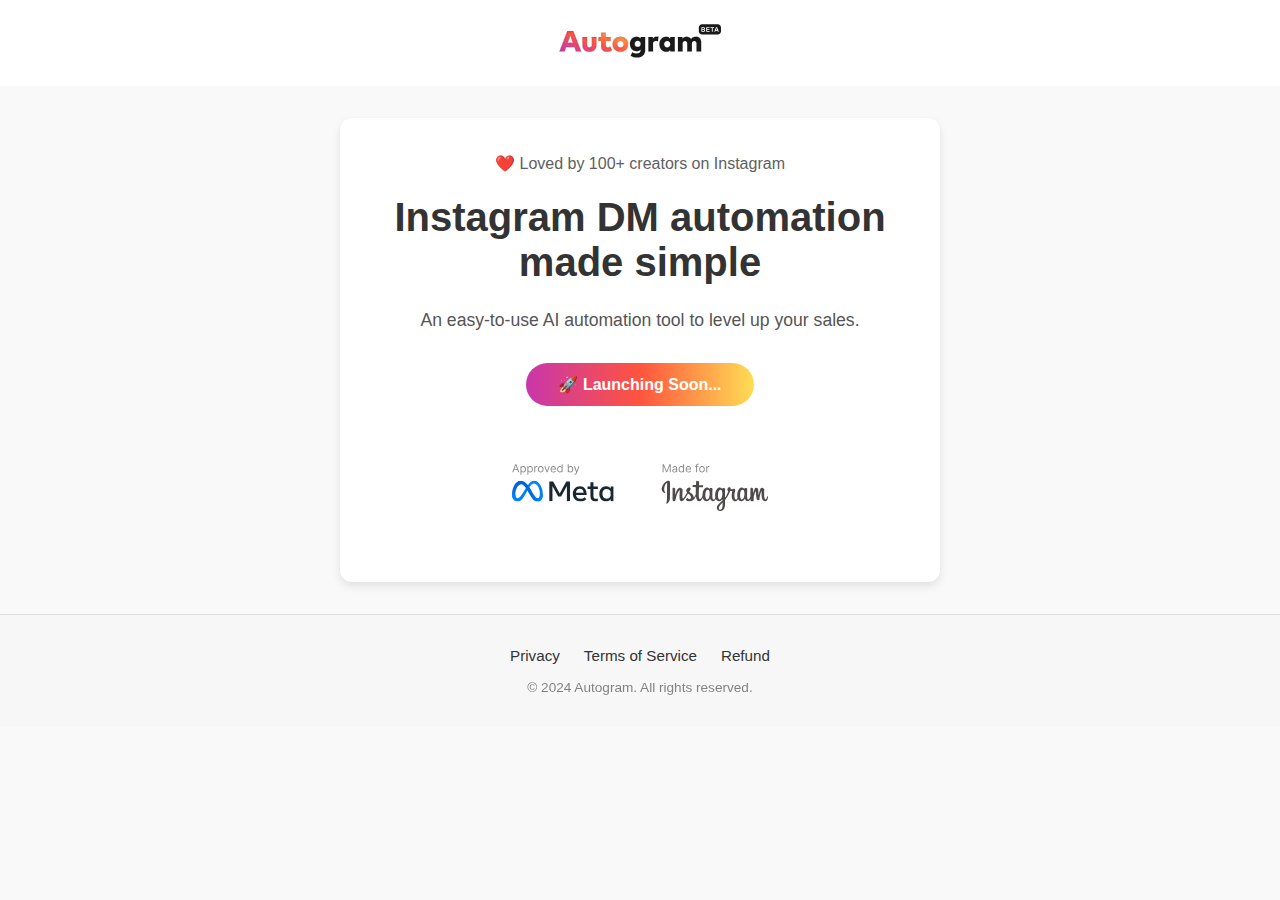
<file: index.html>
<!DOCTYPE html>
<html lang="en">
<head>
    <meta charset="UTF-8">
    <meta name="viewport" content="width=device-width, initial-scale=1.0">
    <title>Autogram - Automate Your Instagram DMs</title>
    <link rel="stylesheet" href="css/style.css">
</head>
<body>
    <header>
        <div class="logo-container">
            <a href="#">
            <img src="images/Autogram-Logo.svg" alt="Autogram Logo" class="logo">
            </a>
        </div>
    </header>

    <main>
        <section class="hero">
            <p class="tagline">❤️ Loved by 100+ creators on Instagram</p>
            <h1>Instagram DM automation made simple</h1>
            <p class="description">An easy-to-use AI automation tool to level up your sales.</p>
            
            <div class="cta-buttons">
                <button class="cta-button get-started">🚀 Launching Soon...</button>
            </div>
            
            <div class="meta-info">
                <img src="images/meta.svg" alt="Approved by Meta" class="meta-logo">
            </div>
        </section>

    </main>

    <footer>
            <div class="footer-content">
            
            <nav class="footer-nav">
                <a href="policy.html">Privacy</a>
                <a href="terms.html">Terms of Service</a>
                <a href="refund.html">Refund</a>
            </nav>
        </div>
        <div class="footer-bottom">
            <p>&copy; 2024 Autogram. All rights reserved.</p>
        </div>
    </footer>
</body>
</html>
</file>
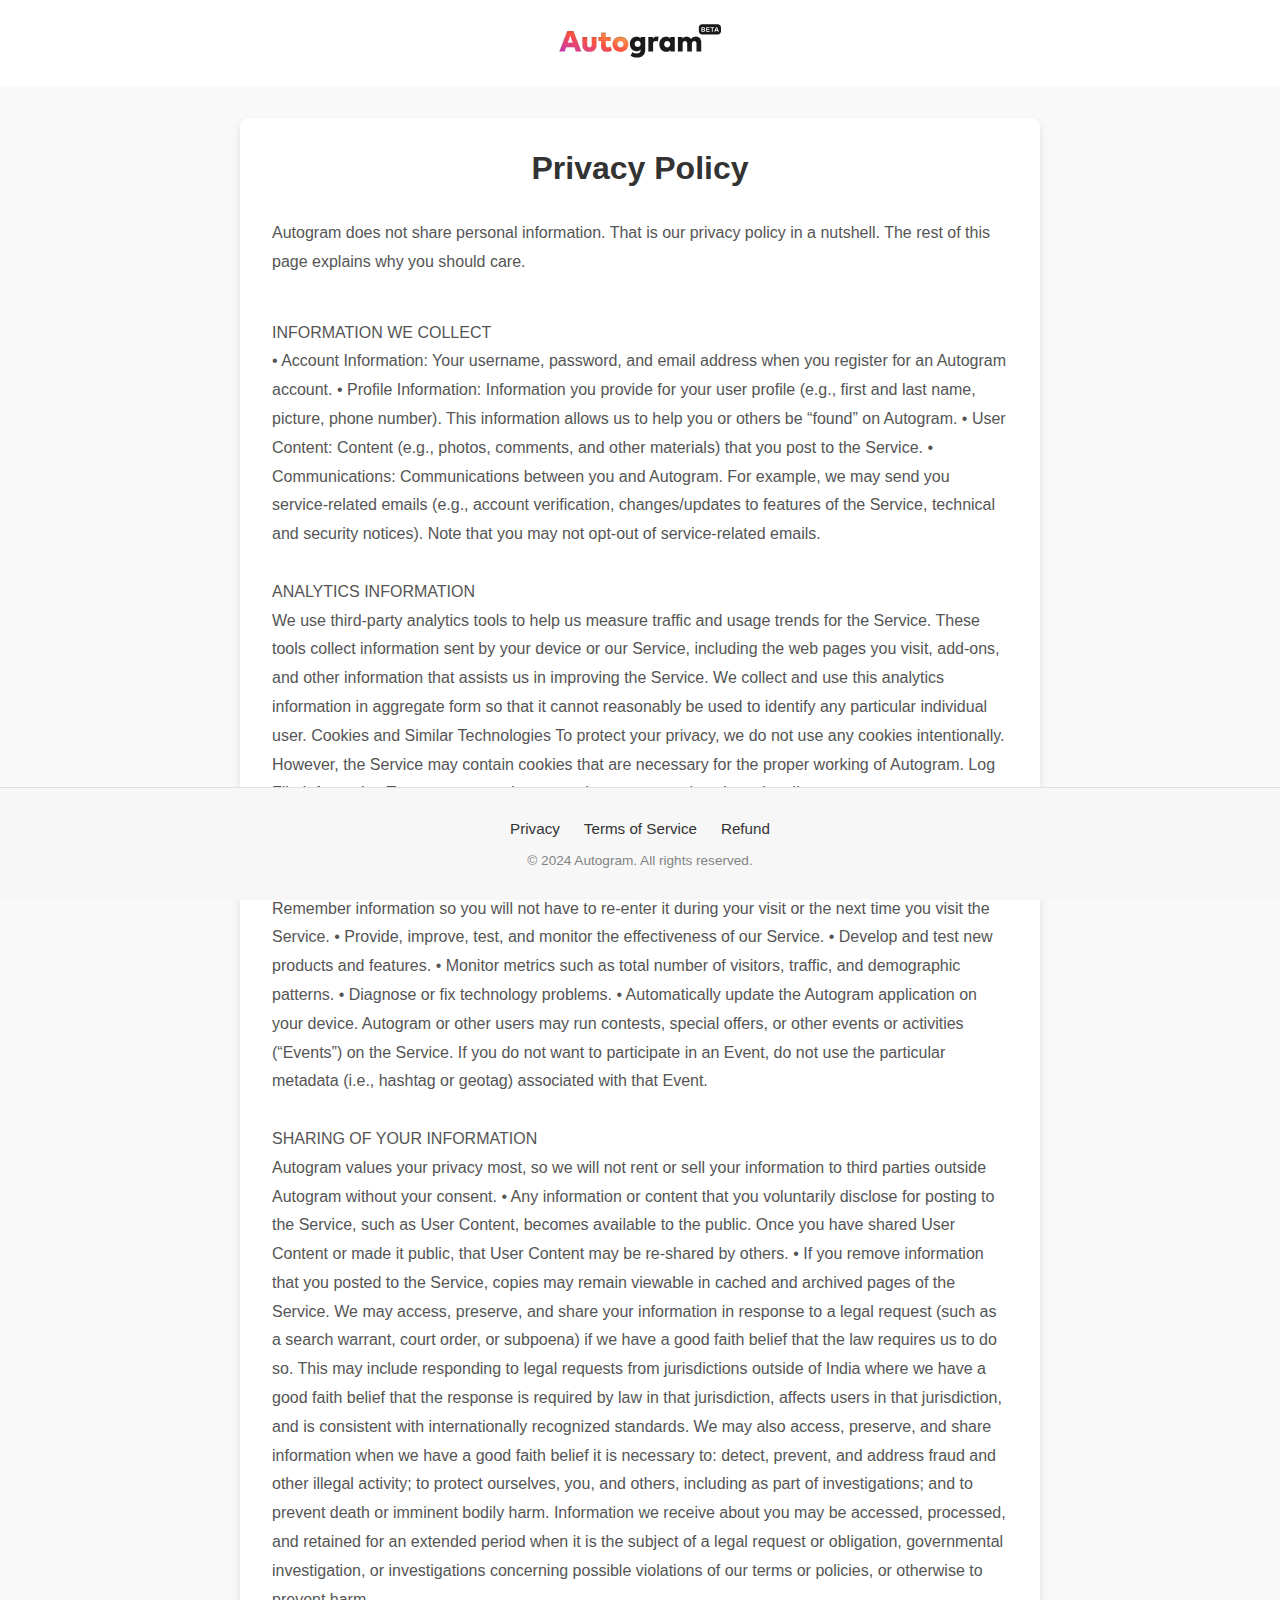
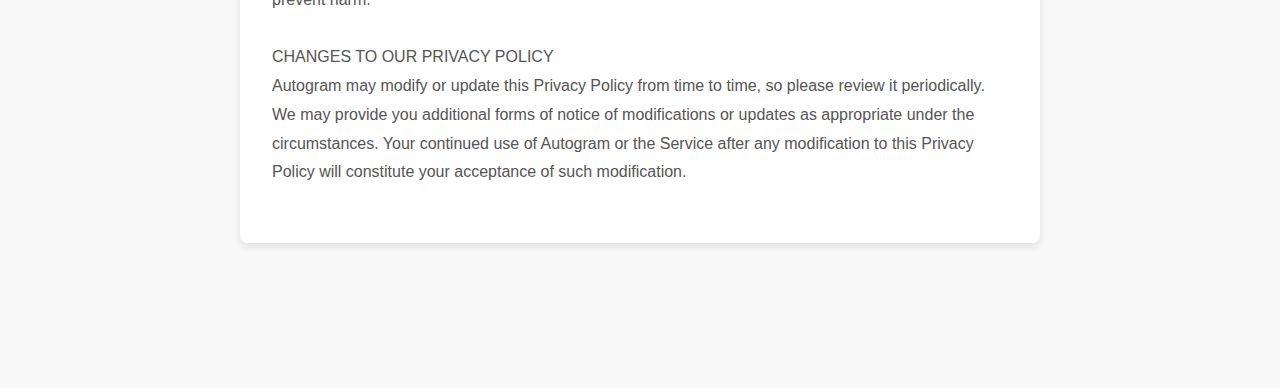
<file: policy.html>
<!DOCTYPE html>
<html lang="en">
<head>
    <meta charset="UTF-8">
    <meta name="viewport" content="width=device-width, initial-scale=1.0">
    <title>Autogram - Automate Your Instagram DMs</title>
    <link rel="stylesheet" href="css/style.css">
</head>
<body>
    <header>
        <div class="logo-container">
            <a href="index.html">
            <img src="images/Autogram-Logo.svg" alt="Autogram Logo" class="logo">
            </a>
        </div>
    </header>

    <section>
        <h2>Privacy Policy</h2>
        <p>Autogram does not share personal information. That is our privacy policy in a nutshell. The rest of this page explains why you should care.
</p>
<br>
<p>
    INFORMATION WE COLLECT
    <br>

	•	Account Information: Your username, password, and email address when you register for an Autogram account.
	•	Profile Information: Information you provide for your user profile (e.g., first and last name, picture, phone number). This information allows us to help you or others be “found” on Autogram.
	•	User Content: Content (e.g., photos, comments, and other materials) that you post to the Service.
	•	Communications: Communications between you and Autogram. For example, we may send you service-related emails (e.g., account verification, changes/updates to features of the Service, technical and security notices). Note that you may not opt-out of service-related emails.
<br>
<br>
ANALYTICS INFORMATION
<br>

We use third-party analytics tools to help us measure traffic and usage trends for the Service. These tools collect information sent by your device or our Service, including the web pages you visit, add-ons, and other information that assists us in improving the Service. We collect and use this analytics information in aggregate form so that it cannot reasonably be used to identify any particular individual user.

Cookies and Similar Technologies

To protect your privacy, we do not use any cookies intentionally. However, the Service may contain cookies that are necessary for the proper working of Autogram.

Log File Information

To protect your privacy, we do not use any logs intentionally.
<br>
<br>
HOW WE USE YOUR INFORMATION
<br>

We use the information we collect to:
	•	Help you efficiently access your information after you sign in.
	•	Remember information so you will not have to re-enter it during your visit or the next time you visit the Service.
	•	Provide, improve, test, and monitor the effectiveness of our Service.
	•	Develop and test new products and features.
	•	Monitor metrics such as total number of visitors, traffic, and demographic patterns.
	•	Diagnose or fix technology problems.
	•	Automatically update the Autogram application on your device.

Autogram or other users may run contests, special offers, or other events or activities (“Events”) on the Service. If you do not want to participate in an Event, do not use the particular metadata (i.e., hashtag or geotag) associated with that Event.
<br>
<br>
SHARING OF YOUR INFORMATION
<br>

Autogram values your privacy most, so we will not rent or sell your information to third parties outside Autogram without your consent.
	•	Any information or content that you voluntarily disclose for posting to the Service, such as User Content, becomes available to the public. Once you have shared User Content or made it public, that User Content may be re-shared by others.
	•	If you remove information that you posted to the Service, copies may remain viewable in cached and archived pages of the Service.

We may access, preserve, and share your information in response to a legal request (such as a search warrant, court order, or subpoena) if we have a good faith belief that the law requires us to do so. This may include responding to legal requests from jurisdictions outside of India where we have a good faith belief that the response is required by law in that jurisdiction, affects users in that jurisdiction, and is consistent with internationally recognized standards. We may also access, preserve, and share information when we have a good faith belief it is necessary to: detect, prevent, and address fraud and other illegal activity; to protect ourselves, you, and others, including as part of investigations; and to prevent death or imminent bodily harm. Information we receive about you may be accessed, processed, and retained for an extended period when it is the subject of a legal request or obligation, governmental investigation, or investigations concerning possible violations of our terms or policies, or otherwise to prevent harm.
<br>
<br>
CHANGES TO OUR PRIVACY POLICY
<br>

Autogram may modify or update this Privacy Policy from time to time, so please review it periodically. We may provide you additional forms of notice of modifications or updates as appropriate under the circumstances. Your continued use of Autogram or the Service after any modification to this Privacy Policy will constitute your acceptance of such modification.
</p>
    </section>

        <footer>
            <div class="footer-content">
            
            <nav class="footer-nav">
                <a href="#">Privacy</a>
                <a href="terms.html">Terms of Service</a>
                <a href="refund.html">Refund</a>
            </nav>
        </div>
        <div class="footer-bottom">
            <p>&copy; 2024 Autogram. All rights reserved.</p>
        </div>
    </footer>
</body>
</html>
</file>
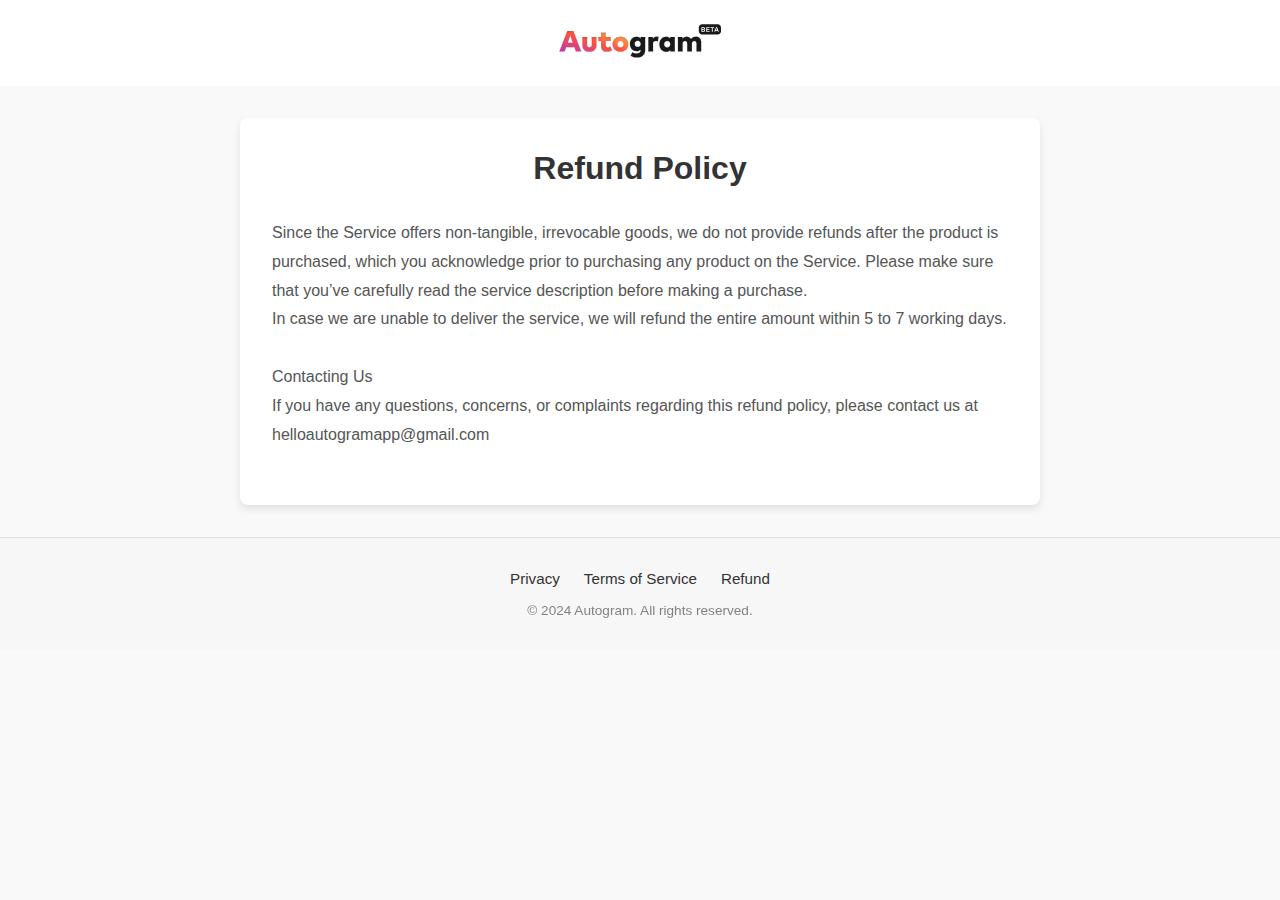
<file: refund.html>
<!DOCTYPE html>
<html lang="en">
<head>
    <meta charset="UTF-8">
    <meta name="viewport" content="width=device-width, initial-scale=1.0">
    <title>Autogram - Automate Your Instagram DMs</title>
    <link rel="stylesheet" href="css/style.css">
</head>
<body>
    <header>
        <div class="logo-container">
            <a href="index.html">
            <img src="images/Autogram-Logo.svg" alt="Autogram Logo" class="logo">
            </a>
        </div>
    </header>

    <section>
        <h2>Refund Policy</h2>
        <p>Since the Service offers non-tangible, irrevocable goods, we do not provide refunds after the product is purchased, which you acknowledge prior to purchasing any product on the Service. Please make sure that you’ve carefully read the service description before making a purchase.
            <br>In case we are unable to deliver the service, we will refund the entire amount within 5 to 7 working days.
<br><br>Contacting Us
<br>If you have any questions, concerns, or complaints regarding this refund policy, please contact us at helloautogramapp@gmail.com
        </p>
   
    </section>

        <footer>
            <div class="footer-content">
            
            <nav class="footer-nav">
                <a href="policy.html">Privacy</a>
                <a href="terms.html">Terms of Service</a>
                <a href="#">Refund</a>
            </nav>
        </div>
        <div class="footer-bottom">
            <p>&copy; 2024 Autogram. All rights reserved.</p>
        </div>
    </footer>
</body>
</html>
</file>
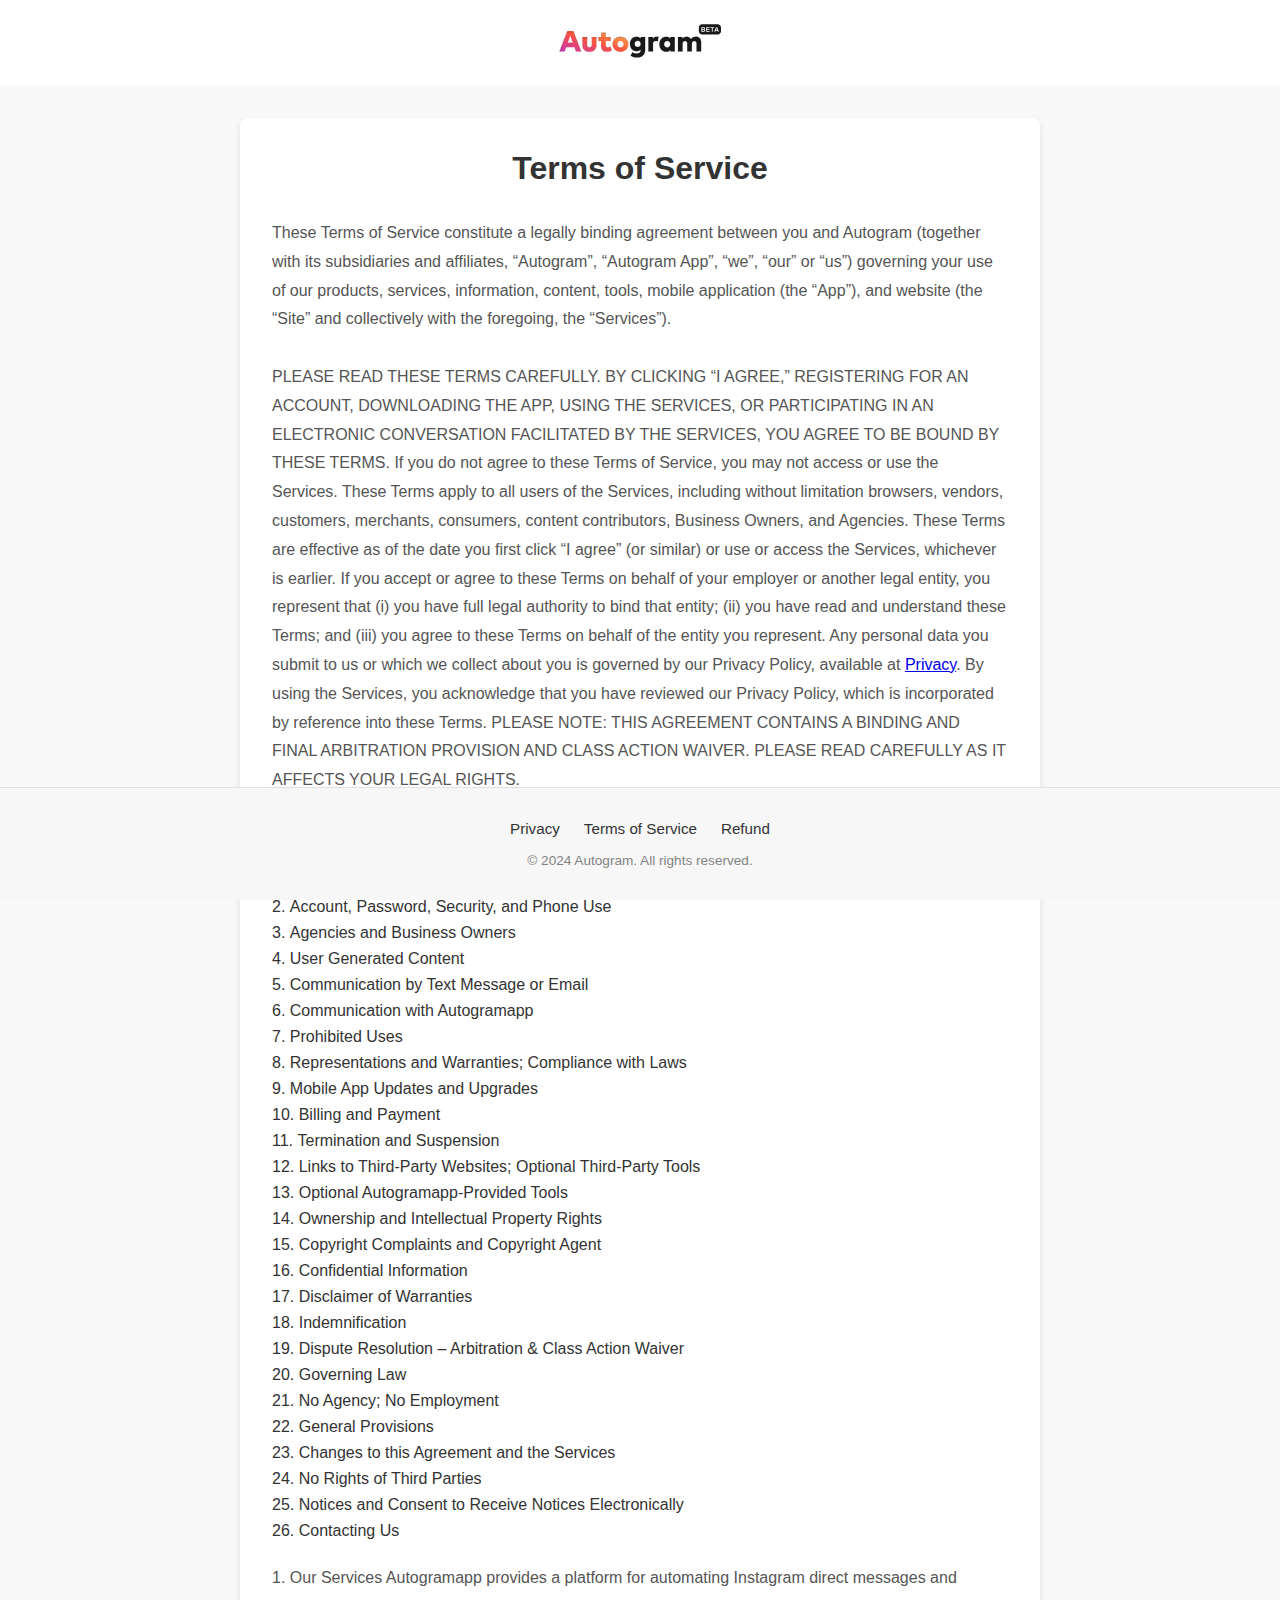
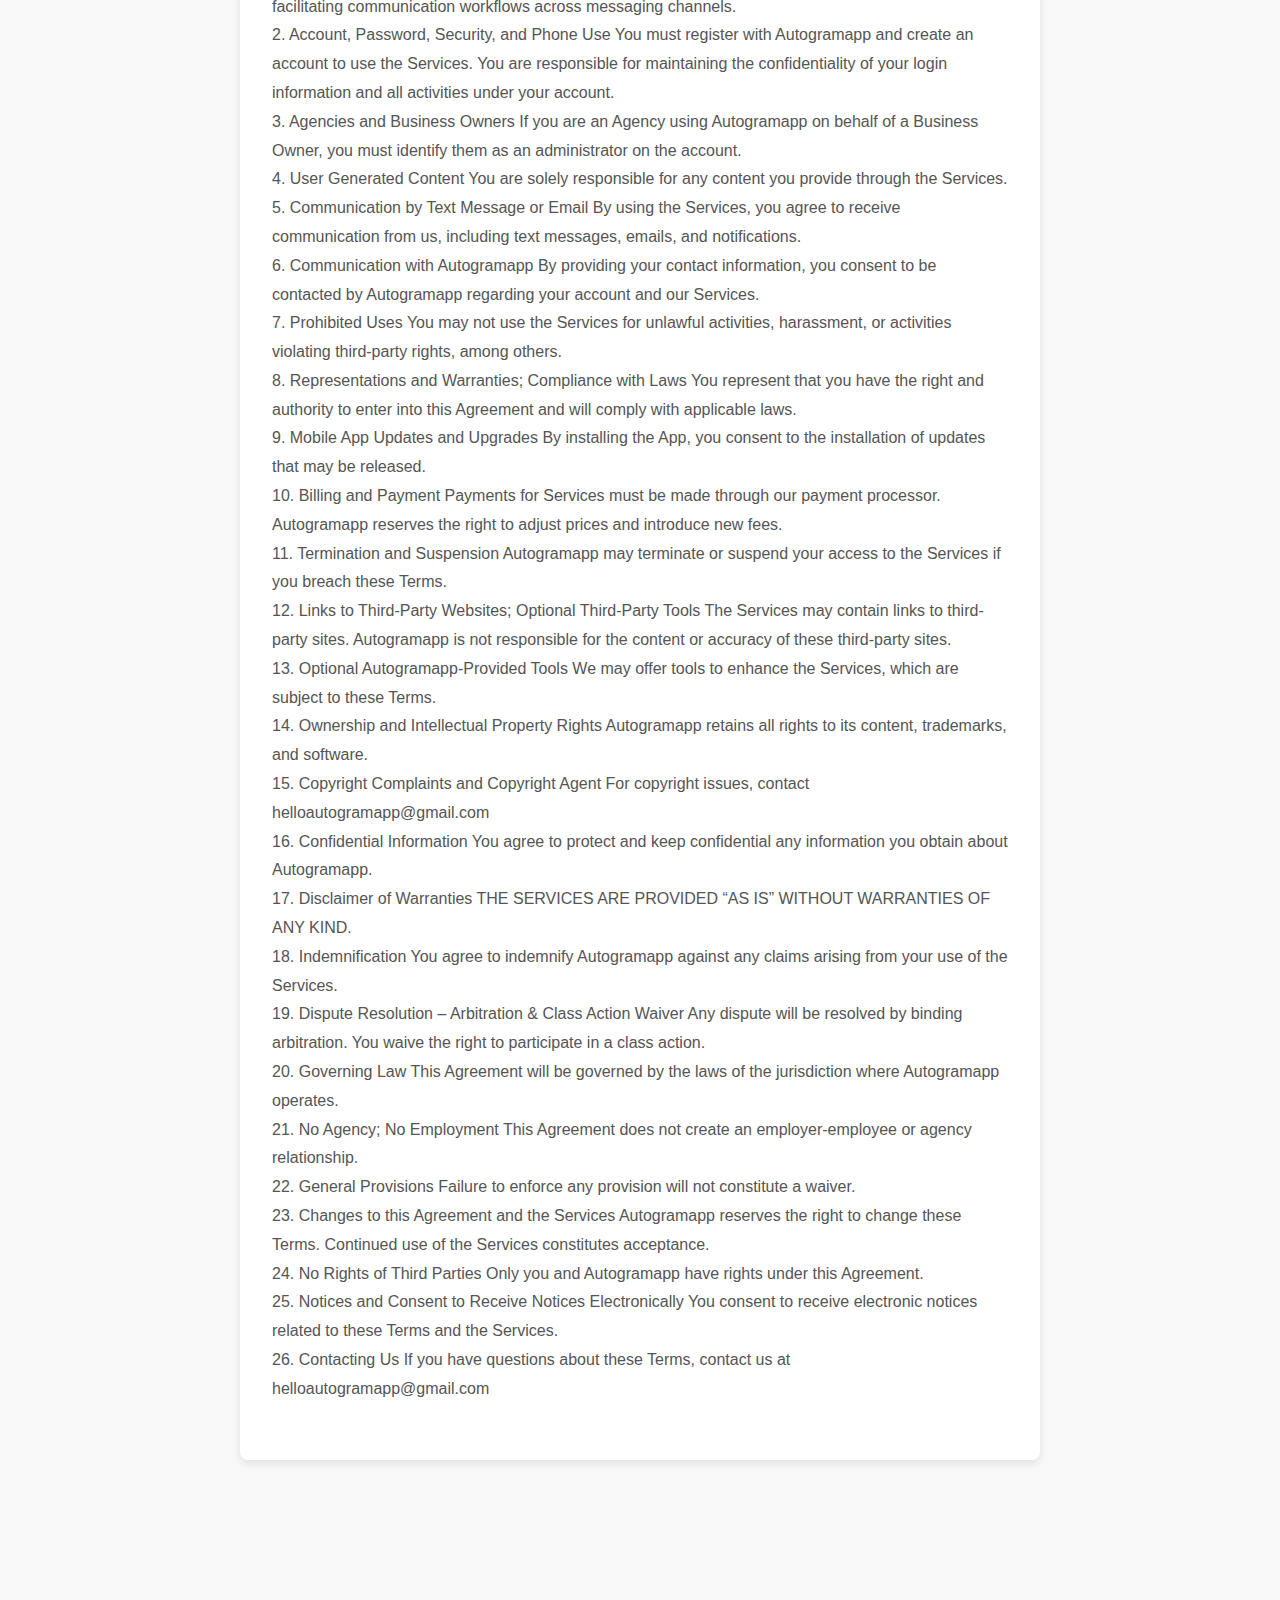
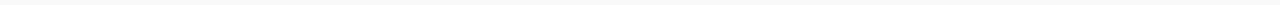
<file: terms.html>
<!DOCTYPE html>
<html lang="en">
<head>
    <meta charset="UTF-8">
    <meta name="viewport" content="width=device-width, initial-scale=1.0">
    <title>Autogram - Automate Your Instagram DMs</title>
    <link rel="stylesheet" href="css/style.css">
</head>
<body>
    <header>
        <div class="logo-container">
            <a href="index.html">
            <img src="images/Autogram-Logo.svg" alt="Autogram Logo" class="logo">
            </a>
        </div>
    </header>

    <section>
        <h2>Terms of Service</h2>
        <p>These Terms of Service constitute a legally binding agreement between you and Autogram (together with its subsidiaries and affiliates, “Autogram”, “Autogram App”, “we”, “our” or “us”) governing your use of our products, services, information, content, tools, mobile application (the “App”), and website (the “Site” and collectively with the foregoing, the “Services”).
            <br>
            <br>

PLEASE READ THESE TERMS CAREFULLY. BY CLICKING “I AGREE,” REGISTERING FOR AN ACCOUNT, DOWNLOADING THE APP, USING THE SERVICES, OR PARTICIPATING IN AN ELECTRONIC CONVERSATION FACILITATED BY THE SERVICES, YOU AGREE TO BE BOUND BY THESE TERMS. If you do not agree to these Terms of Service, you may not access or use the Services.

These Terms apply to all users of the Services, including without limitation browsers, vendors, customers, merchants, consumers, content contributors, Business Owners, and Agencies. These Terms are effective as of the date you first click “I agree” (or similar) or use or access the Services, whichever is earlier. If you accept or agree to these Terms on behalf of your employer or another legal entity, you represent that (i) you have full legal authority to bind that entity; (ii) you have read and understand these Terms; and (iii) you agree to these Terms on behalf of the entity you represent.

Any personal data you submit to us or which we collect about you is governed by our Privacy Policy, available at <a href="policy.html"> Privacy</a>. By using the Services, you acknowledge that you have reviewed our Privacy Policy, which is incorporated by reference into these Terms.

PLEASE NOTE: THIS AGREEMENT CONTAINS A BINDING AND FINAL ARBITRATION PROVISION AND CLASS ACTION WAIVER. PLEASE READ CAREFULLY AS IT AFFECTS YOUR LEGAL RIGHTS.</p>
        <p>Table of Contents</p>
    <ol>
        <li>Our Services</li>
        <li>Account, Password, Security, and Phone Use</li>
        <li>Agencies and Business Owners</li>
        <li>User Generated Content</li>
        <li>Communication by Text Message or Email</li>
        <li>Communication with Autogramapp</li>
        <li>Prohibited Uses</li>
        <li>Representations and Warranties; Compliance with Laws</li>
        <li>Mobile App Updates and Upgrades</li>
        <li>Billing and Payment</li>
        <li>Termination and Suspension</li>
        <li>Links to Third-Party Websites; Optional Third-Party Tools</li>
        <li>Optional Autogramapp-Provided Tools</li>
        <li>Ownership and Intellectual Property Rights</li>
        <li>Copyright Complaints and Copyright Agent</li>
        <li>Confidential Information</li>
        <li>Disclaimer of Warranties</li>
        <li>Indemnification</li>
        <li>Dispute Resolution – Arbitration & Class Action Waiver</li>
        <li>Governing Law</li>
        <li>No Agency; No Employment</li>
        <li>General Provisions</li>
        <li>Changes to this Agreement and the Services</li>
        <li>No Rights of Third Parties</li>
        <li>Notices and Consent to Receive Notices Electronically</li>
        <li>Contacting Us</li>
    </ol>
    <p>1. Our Services
Autogramapp provides a platform for automating Instagram direct messages and facilitating communication workflows across messaging channels.
<br>
2. Account, Password, Security, and Phone Use
You must register with Autogramapp and create an account to use the Services. You are responsible for maintaining the confidentiality of your login information and all activities under your account.
<br>
3. Agencies and Business Owners
If you are an Agency using Autogramapp on behalf of a Business Owner, you must identify them as an administrator on the account.
<br>
4. User Generated Content
You are solely responsible for any content you provide through the Services.
<br>
5. Communication by Text Message or Email
By using the Services, you agree to receive communication from us, including text messages, emails, and notifications.
<br>
6. Communication with Autogramapp
By providing your contact information, you consent to be contacted by Autogramapp regarding your account and our Services.
<br>
7. Prohibited Uses
You may not use the Services for unlawful activities, harassment, or activities violating third-party rights, among others.
<br>
8. Representations and Warranties; Compliance with Laws
You represent that you have the right and authority to enter into this Agreement and will comply with applicable laws.
<br>
9. Mobile App Updates and Upgrades
By installing the App, you consent to the installation of updates that may be released.
<br>
10. Billing and Payment
Payments for Services must be made through our payment processor. Autogramapp reserves the right to adjust prices and introduce new fees.
<br>
11. Termination and Suspension
Autogramapp may terminate or suspend your access to the Services if you breach these Terms.
<br>
12. Links to Third-Party Websites; Optional Third-Party Tools
The Services may contain links to third-party sites. Autogramapp is not responsible for the content or accuracy of these third-party sites.
<br>
13. Optional Autogramapp-Provided Tools
We may offer tools to enhance the Services, which are subject to these Terms.
<br>
14. Ownership and Intellectual Property Rights
Autogramapp retains all rights to its content, trademarks, and software.
<br>
15. Copyright Complaints and Copyright Agent
For copyright issues, contact helloautogramapp@gmail.com
<br>
16. Confidential Information
You agree to protect and keep confidential any information you obtain about Autogramapp.
<br>
17. Disclaimer of Warranties
THE SERVICES ARE PROVIDED “AS IS” WITHOUT WARRANTIES OF ANY KIND.
<br>
18. Indemnification
You agree to indemnify Autogramapp against any claims arising from your use of the Services.
<br>
19. Dispute Resolution – Arbitration & Class Action Waiver
Any dispute will be resolved by binding arbitration. You waive the right to participate in a class action.
<br>
20. Governing Law
This Agreement will be governed by the laws of the jurisdiction where Autogramapp operates.
<br>
21. No Agency; No Employment
This Agreement does not create an employer-employee or agency relationship.
<br>
22. General Provisions
Failure to enforce any provision will not constitute a waiver.
<br>
23. Changes to this Agreement and the Services
Autogramapp reserves the right to change these Terms. Continued use of the Services constitutes acceptance.
<br>
24. No Rights of Third Parties
Only you and Autogramapp have rights under this Agreement.
<br>
25. Notices and Consent to Receive Notices Electronically
You consent to receive electronic notices related to these Terms and the Services.
<br>
26. Contacting Us
If you have questions about these Terms, contact us at helloautogramapp@gmail.com</p>
    </section>

        <footer>
            <div class="footer-content">
            
            <nav class="footer-nav">
                <a href="policy.html">Privacy</a>
                <a href="terms.html">Terms of Service</a>
                <a href="refund.html">Refund</a>
            </nav>
        </div>
        <div class="footer-bottom">
            <p>&copy; 2024 Autogram. All rights reserved.</p>
        </div>
    </footer>

</body>
</html>
</file>
<file: css/style.css>
/* style.css */

* {
    box-sizing: border-box;
    margin: 0;
    padding: 0;
    font-family: Arial, sans-serif;
}

body {
    color: #333;
    background-color: #f9f9f9;
}

header {
    display: flex;
    justify-content: center;
    padding: 1em;
    background-color: #fff;
}

.logo-container {
    display: flex;
    align-items: center;
}

.logo {
    height: 50px;
}

.hero {
    text-align: center;
    padding: 2em;
    background-color: #fff;
    margin: 2em auto;
    max-width: 600px;
    border-radius: 12px;
    box-shadow: 0 4px 8px rgba(0, 0, 0, 0.1);
}

.tagline {
    font-size: 1em;
    color: #606060;
    margin-bottom: 1em;
}

.hero h1 {
    font-size: 2.5em;
    margin-bottom: 0.5em;
    color: #333;
}

.description {
    color: #555;
    margin-bottom: 1.5em;
    font-size: 1.1em;
}

.cta-buttons {
    display: flex;
    justify-content: center;
    gap: 1em;
    margin-bottom: 1em;
}

.cta-button {
    padding: 0.75em 2em;
    border-radius: 25px;
    border: none;
    font-size: 1em;
    cursor: pointer;
    font-weight: bold;
}

.get-started {
    background-blend-mode:darken;
    background: linear-gradient(90deg, #C837AB, #FF543E, #FFDD55);
    color: #fff;
}

.demo {
    background-color: #fff;
    color: #333;
    border: 1px solid #333;
}

.cta-button:hover {
    opacity: 0.9;
}

.email-input {
    width: 80%;
    padding: 0.75em;
    margin: 1em 0;
    border: 1px solid #ddd;
    border-radius: 25px;
    font-size: 1em;
}

.meta-info {
    display: flex;
    justify-content: center;
    
    align-items: center;
    gap: 1em;
    margin-top: 1em;
}

.meta-logo {
    height: 8rem;
    width: 16rem;
}

#features {
    text-align: center;
    padding: 2em;
}

#para_headings {
    margin-left: 24rem !important;
    margin-right: 24rem;
    padding: 40px;
}

#features h2 {
    margin-bottom: 1em;
    font-size: 1.75em;
}

#features ul {
    list-style: none;
    padding: 0;
}

#features li {
    padding: 0.5em;
    font-size: 1.1em;
}

footer {
    background-color: #f7f7f7;
    padding: 2rem 1rem;
    color: #333;
    text-align: center;
    border-top: 1px solid #e0e0e0;
    position: sticky;
    bottom: 0;
}
.footer-nav {
    display: flex;
    gap: 1.5rem;
    flex-wrap: wrap;
}

.footer-nav a {
    color: #333;
    text-decoration: none;
    font-size: 0.95rem;
    font-weight: 500;
    transition: color 0.3s;
}

.footer-nav a:hover {
    color: #adadad;
}

.footer-content {
    display: flex;
    justify-content: center;
    align-items: center;
    max-width: 1000px;
    margin: 0 auto;
    flex-wrap: wrap;
    gap: 1rem;
}

.footer-bottom {
    font-size: 0.85rem;
    margin-top: 1rem;
    opacity: 0.6;
}

/* Mobile responsiveness */
@media (max-width: 600px) {
    .hero, #features {
        margin: 1em;
        padding: 1em;
    }

    .cta-buttons {
        flex-direction: column;
    }
}

html, body {
    min-height: 100%;
}

body {
    display: flex;
    flex-direction: column;
}

main {
    flex: 1;
}

section {
    max-width: 800px;
    margin: 2em auto;
    padding: 2em;
    background-color: #fff;
    border-radius: 8px;
    box-shadow: 0 4px 8px rgba(0, 0, 0, 0.1);
}

section h2 {
    font-size: 2em;
    color: #333;
    margin-bottom: 1em;
    text-align: center;
}

section p {
    margin-bottom: 1.5em;
    color: #555;
    font-size: 1em;
    line-height: 1.8;
}

/* Emphasis for Important Text */
section p strong, section p b {
    font-weight: bold;
    color: #333;
}

section p em, section p i {
    font-style: italic;
}

/* Table of Contents Styling */


section li {
    margin-bottom: 0.5em;
}
 section ol {
    padding-bottom: 1em;
    list-style-position: inside;
 }
</file>
